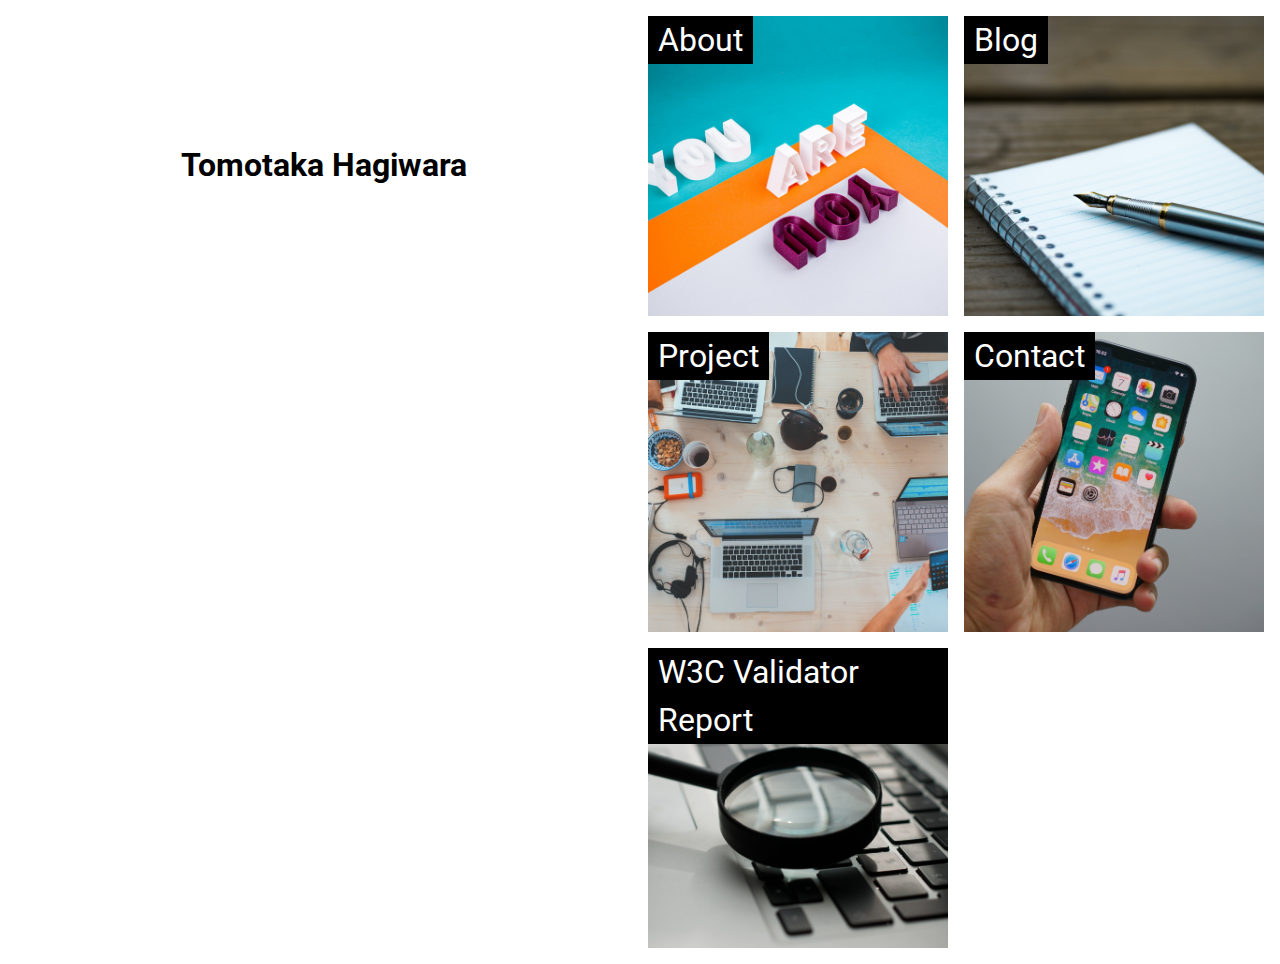
<file: Portfolio/index.html>
<!DOCTYPE html>
<html lang="en">
<head>
	<meta charset="UTF-8">
	<meta name="viewport" content="width=device-width, initial-scale=1.0">
	<link rel="stylesheet" href="css/stylesheet.css">
	<title>Portforio</title>
	<link rel="stylesheet" href="css/main.css">
	<!-- CSS reset page -->
	<link rel="stylesheet" href="css/reset.css">
	<!-- Google Font -->
	<link rel="preconnect" href="https://fonts.googleapis.com">
	<link rel="preconnect" href="https://fonts.gstatic.com" crossorigin>
	<link href="https://fonts.googleapis.com/css2?family=Roboto:wght@300&display=swap" rel="stylesheet">
</head>
<body>
	<div class="image-grid">
		<div class="image-grid-col-2 image-grid-row-2" >
			<h1 id="profile">Tomotaka Hagiwara</h1>
		</div>
		<div class="contents">
			<p>About</p>
			<a href="about.html"><img src="img/about.jpg" alt="About"></a>
		</div>
		<div class="contents">
			<p>Blog</p>
			<a href="blog.html"><img src="img/blog.jpg" alt="Blog"></a>
		</div>
		<div class="contents">
			<p>Project</p>
			<a href="projects.html"><img src="img/project-image.jpg" alt="Project"></a>
		</div>
		<div class="contents">
			<p>Contact</p>
			<a href="contact.html"><img src="img/contact-us.jpg" alt="Contact"></a>
		</div>
		<div class="contents">
			<p>W3C Validator Report</p>
			<a href=""><img src="img/validator.jpg" alt="W3C Validator"></a>
		</div>
	</div>
</body>
</html>
</file>
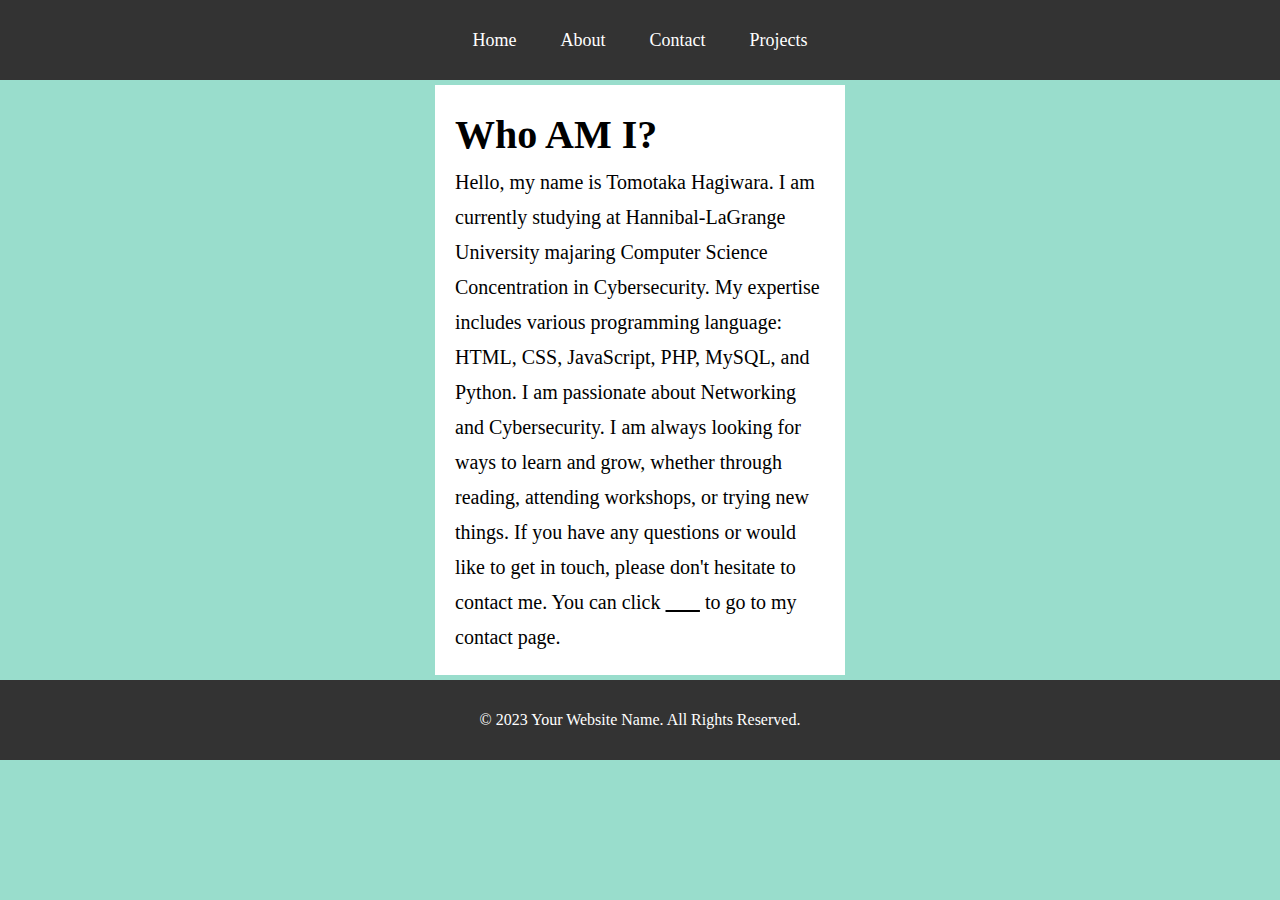
<file: Portfolio/about.html>
<!DOCTYPE html>
<html>
    <head>
        <link rel="stylesheet" href="css/about.css">
        <link rel="stylesheet" href="css/reset.css">
        <link rel="stylesheet" href="css/contact.css">
        <link rel="stylesheet" href="css/stylesheet.css">
        <title>About Me</title>
    </head>
    <body>
        <!-- semantic/structural elements -->
        <header>
            <nav class="nav-top">
                <ul>
                    <li><a href="index.html">Home</a></li>
                    <li><a href="about.html">About</a></li>
                    <li><a href="contact.html">Contact</a></li>
                    <li><a href="projects.html">Projects</a></li>
                </ul>
            </nav>
        </header>
        <!-- semantic/structural elements -->
        <section class="container about-me">
            <div class="introduction">
                <h1 id="who-am-i">Who AM I?</h1>
                <p class="introduce-myself">Hello, my name is Tomotaka Hagiwara. I am currently studying at Hannibal-LaGrange University majaring Computer Science Concentration in Cybersecurity.
                    My expertise includes various programming language: HTML, CSS, JavaScript, PHP, MySQL, and Python.
                    I am passionate about Networking and Cybersecurity.
                    I am always looking for ways to learn and grow, whether through reading, attending workshops, or trying new things.
                    If you have any questions or would like to get in touch, please don't hesitate to contact me. You can click <u class="underline"><a href="contact.html">here</a></u> to go to my contact page.</p>
            </div>
        </section>
        <!-- semantic/structural elements -->
        <footer><p>&copy; 2023 Your Website Name. All Rights Reserved.</p></footer>
    </body>
</html>
</file>
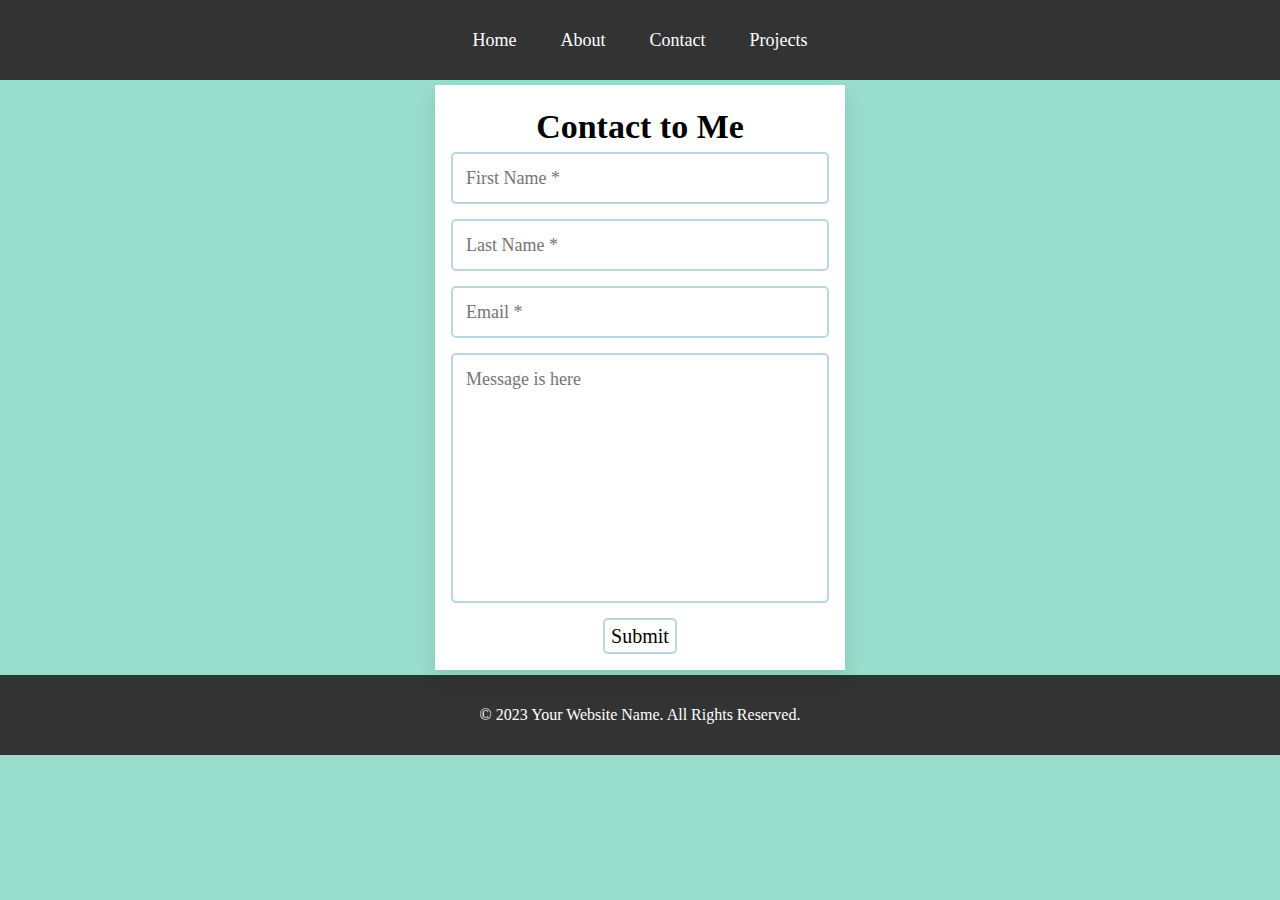
<file: Portfolio/contact.html>
<!DOCTYPE html>
<html>
    <head>
        <link rel="stylesheet" href="css/reset.css">
        <link rel="stylesheet" href="css/contact.css">
        <link rel="stylesheet" href="css/stylesheet.css">
        <!-- JQuery -->
        <script src="https://code.jquery.com/jquery-3.6.4.js" integrity="sha256-a9jBBRygX1Bh5lt8GZjXDzyOB+bWve9EiO7tROUtj/E=" crossorigin="anonymous"></script>
        <title>Contact</title>
    </head>
    <body>
        <!-- semantic/structural elements -->
        <header class="nav-top">
            <ul>
                <li><a href="index.html">Home</a></li>
                <li><a href="about.html">About</a></li>
                <li><a href="contact.html">Contact</a></li>
                <li><a href="projects.html">Projects</a></li>
            </ul>
        </header>
        <!-- semantic/structural elements -->
        <section class="container">
            <div class="name-class">
                <h1 id="content-header">Contact to Me</h1>
                <form action="">
                    <input type="text" id="first-name" class="input-text" required placeholder="First Name *">
                    <input type="text" id="last-name" class="input-text" required placeholder="Last Name *">
                    <input type="text" id="email" class="input-text" required placeholder="Email *">
                    <textarea name="inf" id="concact_inf" cols="30" rows="10" placeholder="Message is here"></textarea>
                    <input type="submit" value="Submit" id="btn-submit">
                </form>
            </div>
        </section>
        <footer><p>&copy; 2023 Your Website Name. All Rights Reserved.</p></footer>
        <script src="js/main.js"></script>
    </body>
</html>
</file>
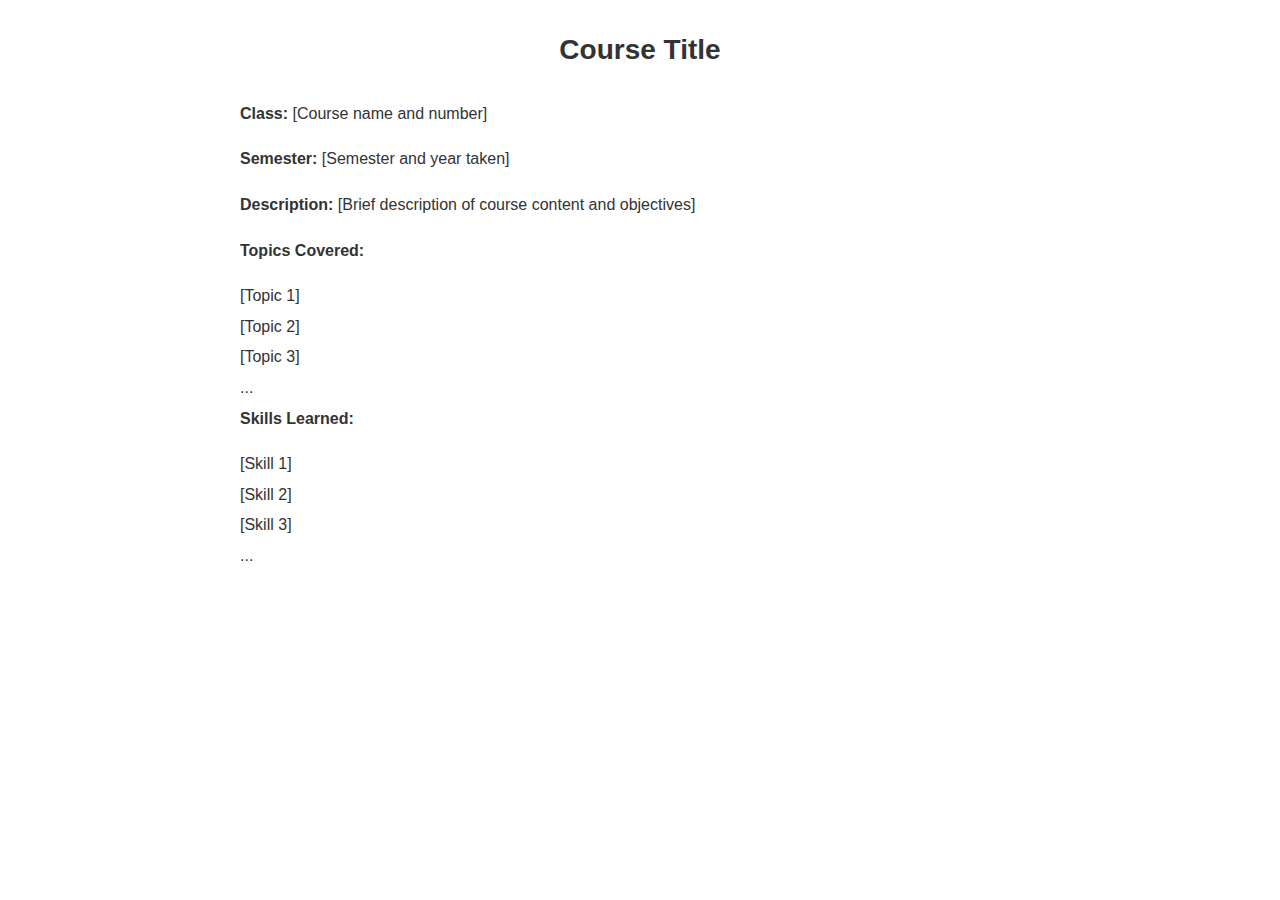
<file: Portfolio/projects/creative problem solving.html>
<!DOCTYPE html>
<html>
    <head>
        <title>Ethical-Hacking</title>
        <link rel="stylesheet" href="each-project.css">

    </head>
    <body>
        <div class="course-description">
            <h3>Course Title</h3>
            <p><strong>Class:</strong> [Course name and number]</p>
            <p><strong>Semester:</strong> [Semester and year taken]</p>
            <p><strong>Description:</strong> [Brief description of course content and objectives]</p>
            <p><strong>Topics Covered:</strong></p>
            <ul>
              <li>[Topic 1]</li>
              <li>[Topic 2]</li>
              <li>[Topic 3]</li>
              <li>...</li>
            </ul>
            <p><strong>Skills Learned:</strong></p>
            <ul>
              <li>[Skill 1]</li>
              <li>[Skill 2]</li>
              <li>[Skill 3]</li>
              <li>...</li>
            </ul>
          </div>
    </body>
</html>
</file>
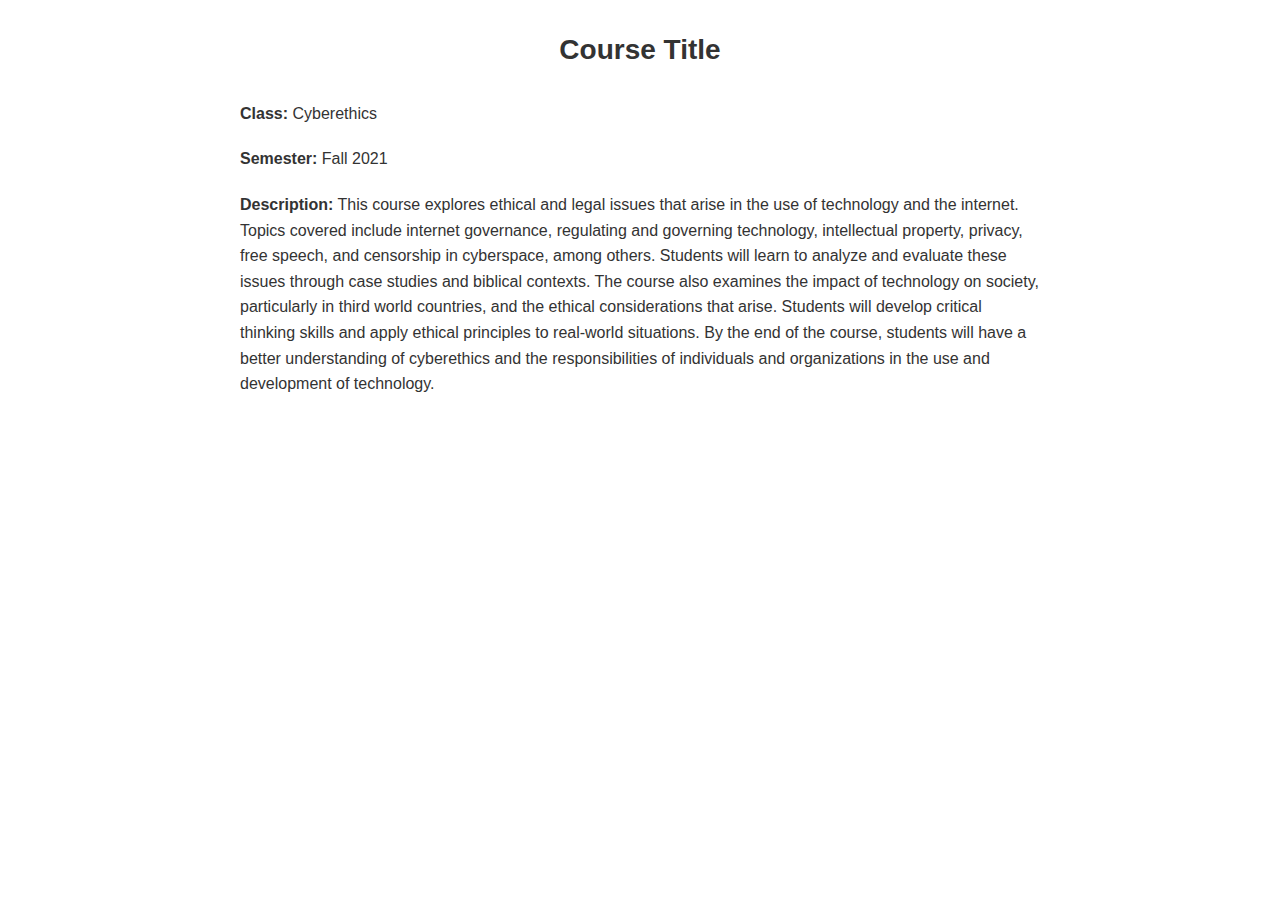
<file: Portfolio/projects/cyberethics.html>
<!DOCTYPE html>
<html>
    <head>
        <title>Ethical-Hacking</title>
        <link rel="stylesheet" href="each-project.css">

    </head>
    <body>
        <div class="course-description">
            <h3>Course Title</h3>
            <p><strong>Class:</strong> Cyberethics</p>
            <p><strong>Semester:</strong> Fall 2021</p>
            <p><strong>Description:</strong> This course explores ethical and legal issues that arise in the use of technology and the internet. Topics covered include internet governance, regulating and governing technology, intellectual property, privacy, free speech, and censorship in cyberspace, among others. Students will learn to analyze and evaluate these issues through case studies and biblical contexts. The course also examines the impact of technology on society, particularly in third world countries, and the ethical considerations that arise. Students will develop critical thinking skills and apply ethical principles to real-world situations. By the end of the course, students will have a better understanding of cyberethics and the responsibilities of individuals and organizations in the use and development of technology.</p>
        </div>
    </body>
</html>
</file>
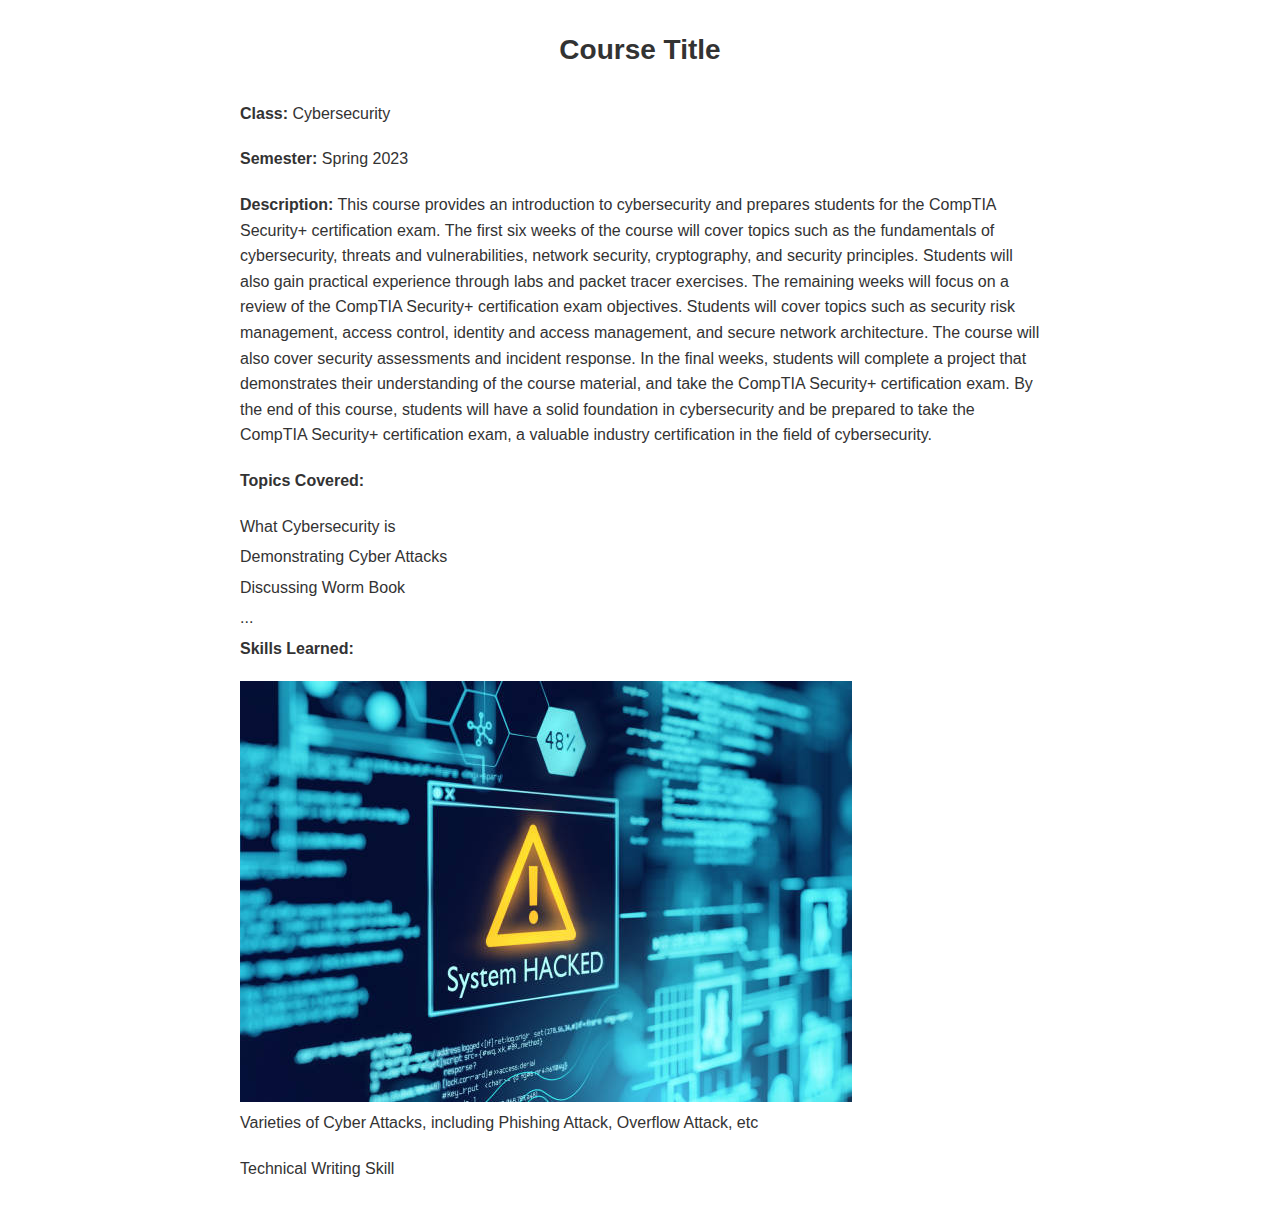
<file: Portfolio/projects/cybersecurity.html>
<!DOCTYPE html>
<html>
    <head>
        <title>Cybersecurity</title>
        <link rel="stylesheet" href="each-project.css">

    </head>
    <body>
        <div class="course-description">
            <h3>Course Title</h3>
            <p><strong>Class:</strong> Cybersecurity</p>
            <p><strong>Semester:</strong> Spring 2023</p>
            <p><strong>Description:</strong> This course provides an introduction to cybersecurity and prepares students for the CompTIA Security+ certification exam. The first six weeks of the course will cover topics such as the fundamentals of cybersecurity, threats and vulnerabilities, network security, cryptography, and security principles. Students will also gain practical experience through labs and packet tracer exercises.

              The remaining weeks will focus on a review of the CompTIA Security+ certification exam objectives. Students will cover topics such as security risk management, access control, identity and access management, and secure network architecture. The course will also cover security assessments and incident response.
              
              In the final weeks, students will complete a project that demonstrates their understanding of the course material, and take the CompTIA Security+ certification exam.
              
              By the end of this course, students will have a solid foundation in cybersecurity and be prepared to take the CompTIA Security+ certification exam, a valuable industry certification in the field of cybersecurity.</p>
            <p><strong>Topics Covered:</strong></p>
            <ul>
              <li>What Cybersecurity is</li>
              <li>Demonstrating Cyber Attacks</li>
              <li>Discussing Worm Book</li>
              <li>...</li>
            </ul>
            <p><strong>Skills Learned:</strong></p>
            <ul>
              <li><img src="img-project/cyber attack.jpg" alt="Skill 1 Image">
              <p>Varieties of Cyber Attacks, including Phishing Attack, Overflow Attack, etc</p>
              </li>
              <li>Technical Writing Skill</li>
            </ul>
          </div>
    </body>
</html>
</file>
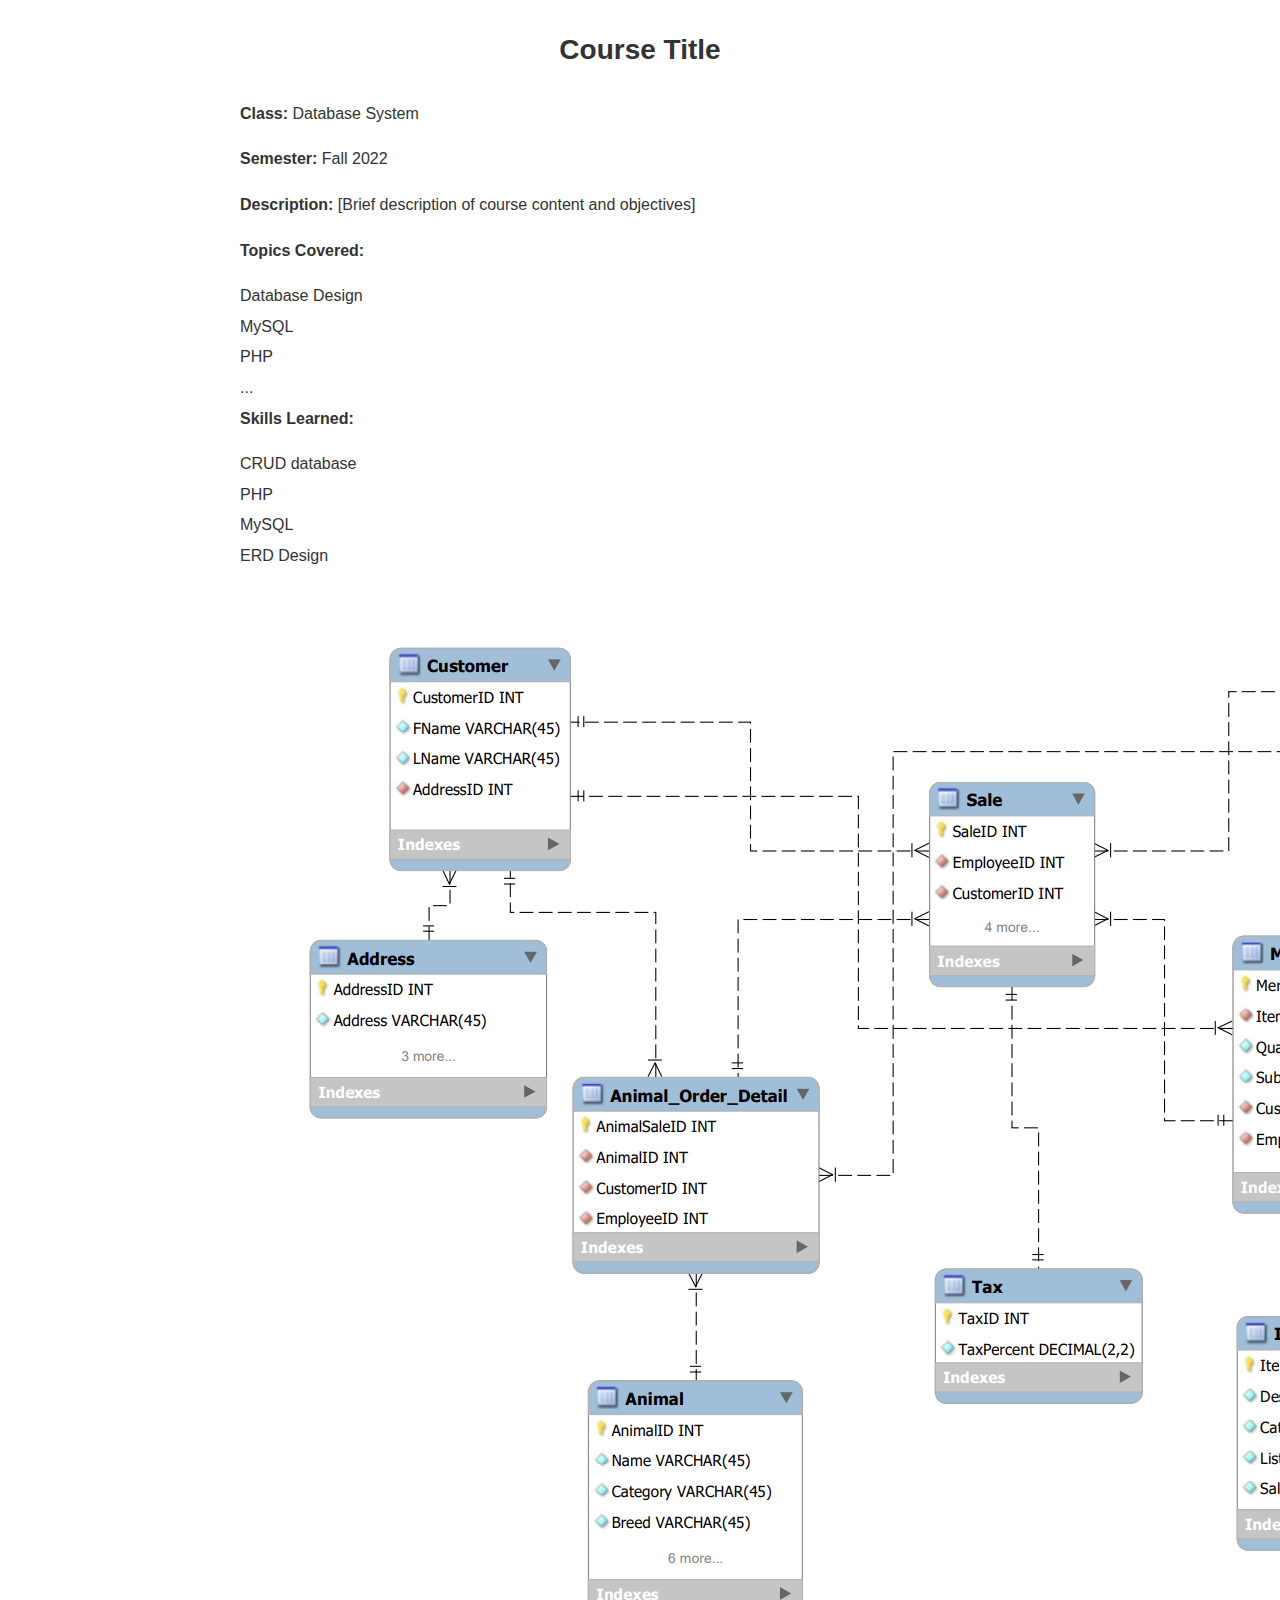
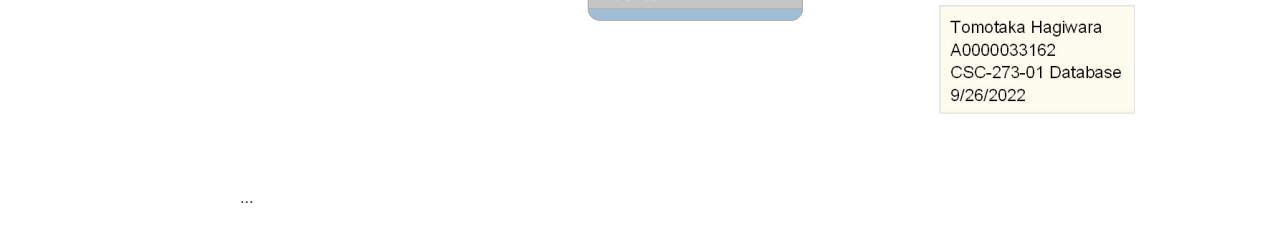
<file: Portfolio/projects/database system.html>
<!DOCTYPE html>
<html>
    <head>
        <title>Database System</title>
        <link rel="stylesheet" href="each-project.css">

    </head>
    <body>
        <div class="course-description">
            <h3>Course Title</h3>
            <p><strong>Class:</strong> Database System</p>
            <p><strong>Semester:</strong> Fall 2022</p>
            <p><strong>Description:</strong> [Brief description of course content and objectives]</p>
            <p><strong>Topics Covered:</strong></p>
            <ul>
              <li>Database Design</li>
              <li>MySQL</li>
              <li>PHP</li>
              <li>...</li>
            </ul>
            <p><strong>Skills Learned:</strong></p>
            <ul>
              <li>CRUD database</li>
              <li>PHP</li>
              <li>MySQL</li>
              <li>ERD Design
                <img src="img-project/database-ERD.png" alt="">
              </li>
              <li>...</li>
            </ul>
          </div>
    </body>
</html>
</file>
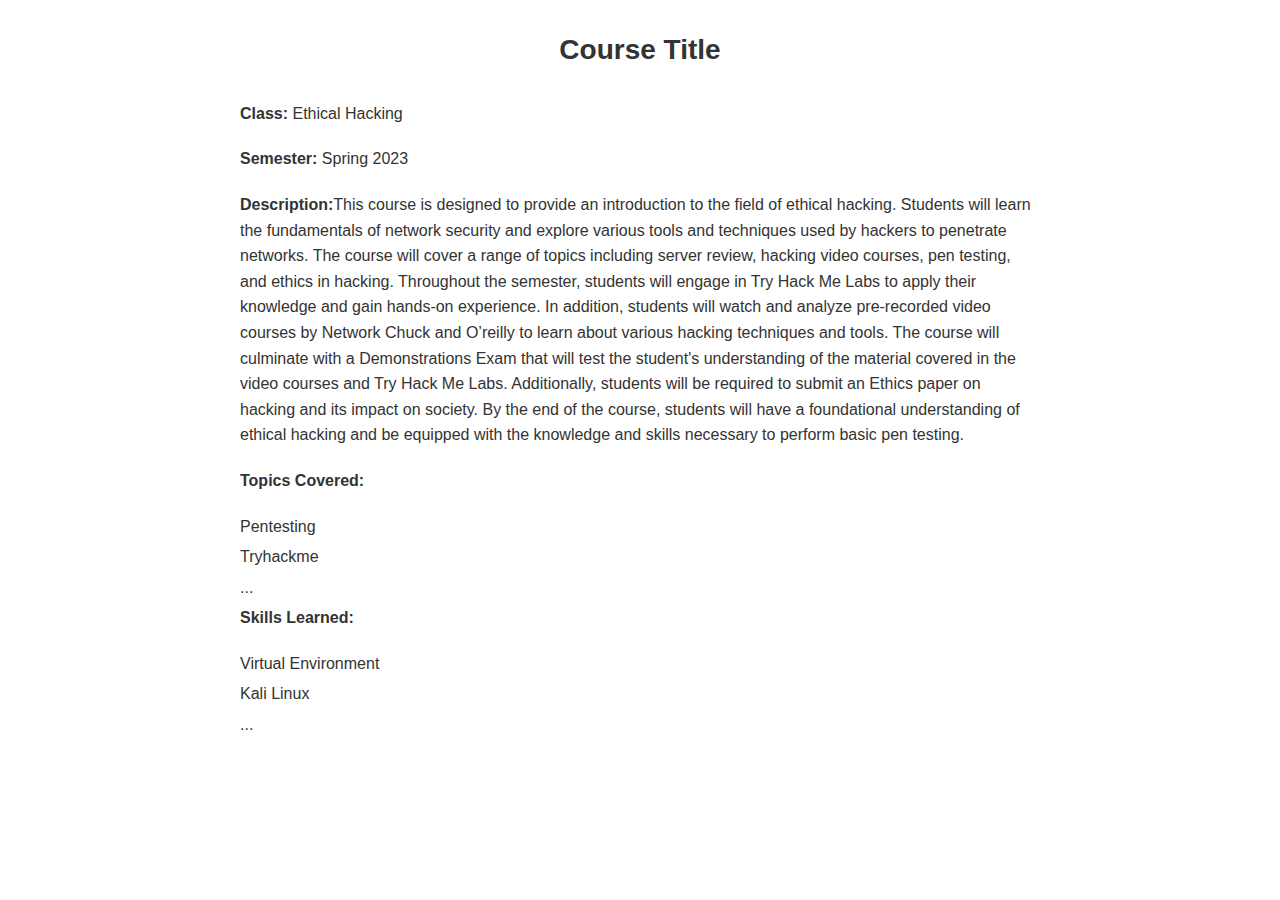
<file: Portfolio/projects/ethical-hacking.html>
<!DOCTYPE html>
<html>
    <head>
        <title>Ethical-Hacking</title>
        <link rel="stylesheet" href="each-project.css">

    </head>
    <body>
        <div class="course-description">
            <h3>Course Title</h3>
            <p><strong>Class:</strong> Ethical Hacking</p>
            <p><strong>Semester:</strong> Spring 2023</p>
            <p><strong>Description:</strong>This course is designed to provide an introduction to the field of ethical hacking. Students will learn the fundamentals of network security and explore various tools and techniques used by hackers to penetrate networks. The course will cover a range of topics including server review, hacking video courses, pen testing, and ethics in hacking.

              Throughout the semester, students will engage in Try Hack Me Labs to apply their knowledge and gain hands-on experience. In addition, students will watch and analyze pre-recorded video courses by Network Chuck and O’reilly to learn about various hacking techniques and tools.
              
              The course will culminate with a Demonstrations Exam that will test the student's understanding of the material covered in the video courses and Try Hack Me Labs. Additionally, students will be required to submit an Ethics paper on hacking and its impact on society.
              
              By the end of the course, students will have a foundational understanding of ethical hacking and be equipped with the knowledge and skills necessary to perform basic pen testing.</p>
            <p><strong>Topics Covered:</strong></p>
            <ul>
              <li>Pentesting</li>
              <li>Tryhackme</li>
              <li></li>
              <li>...</li>
            </ul>
            <p><strong>Skills Learned:</strong></p>
            <ul>
              <li>Virtual Environment</li>
              <li>Kali Linux</li>
              <li></li>
              <li>...</li>
            </ul>
          </div>
    </body>
</html>
</file>
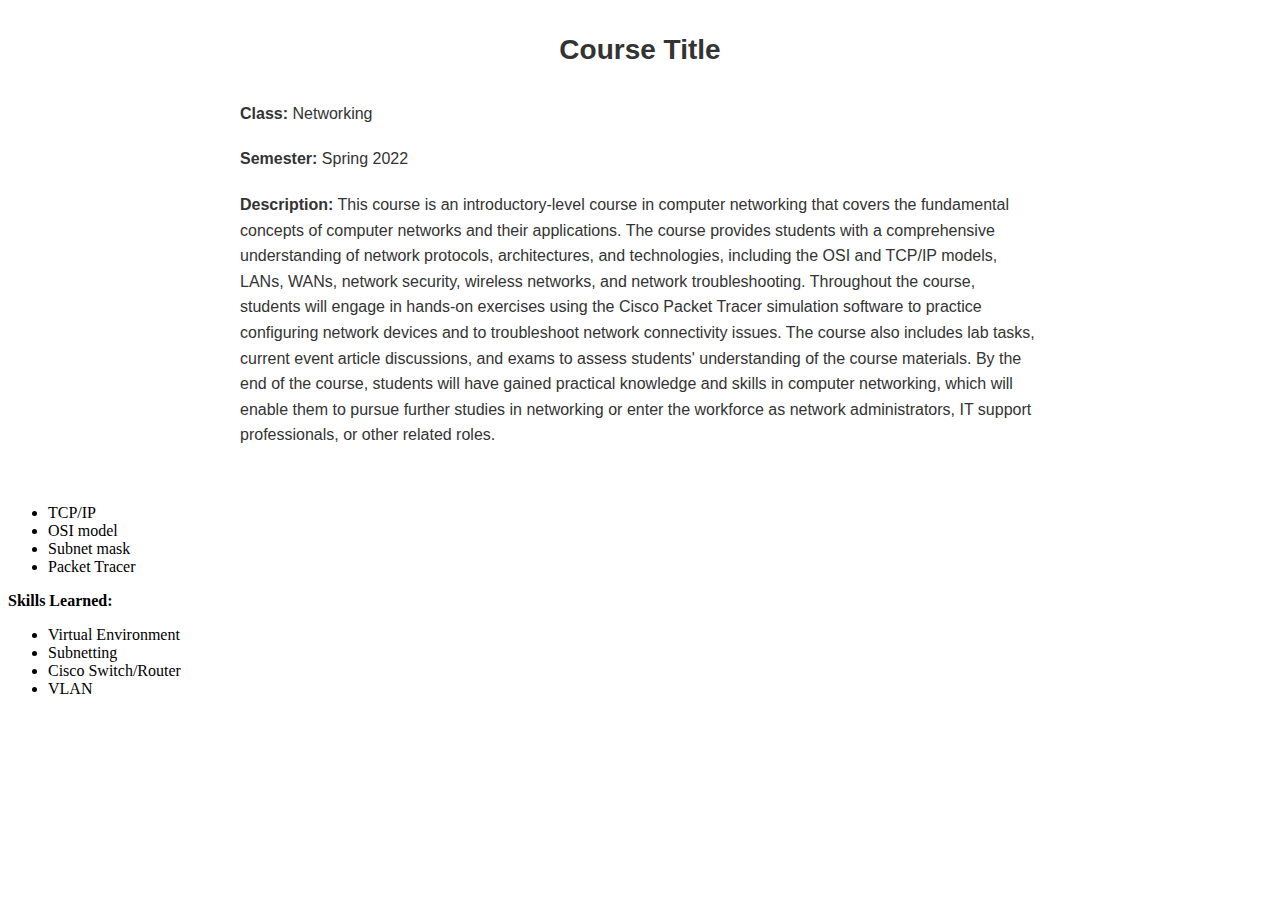
<file: Portfolio/projects/networking.html>
<!DOCTYPE html>
<html>
    <head>
        <title>Ethical-Hacking</title>
        <link rel="stylesheet" href="each-project.css">

    </head>
    <body>
        <div class="course-description">
            <h3>Course Title</h3>
            <p><strong>Class:</strong> Networking</p>
            <p><strong>Semester:</strong> Spring 2022</p>
            <p><strong>Description:</strong> This course is an introductory-level course in computer networking that covers the fundamental concepts of computer networks and their applications. The course provides students with a comprehensive understanding of network protocols, architectures, and technologies, including the OSI and TCP/IP models, LANs, WANs, network security, wireless networks, and network troubleshooting.

              Throughout the course, students will engage in hands-on exercises using the Cisco Packet Tracer simulation software to practice configuring network devices and to troubleshoot network connectivity issues. The course also includes lab tasks, current event article discussions, and exams to assess students' understanding of the course materials.
              
              By the end of the course, students will have gained practical knowledge and skills in computer networking, which will enable them to pursue further studies in networking or enter the workforce as network administrators, IT support professionals, or other related roles.</p>
          </div>

          <ul>
            <li>TCP/IP</li>
            <li>OSI model</li>
            <li>Subnet mask</li>
            <li>Packet Tracer</li>
          </ul>
          <p><strong>Skills Learned:</strong></p>
          <ul>
            <li>Virtual Environment</li>
            <li>Subnetting</li>
            <li>Cisco Switch/Router</li>
            <li>VLAN</li>
          </ul>
    </body>
</html>
</file>
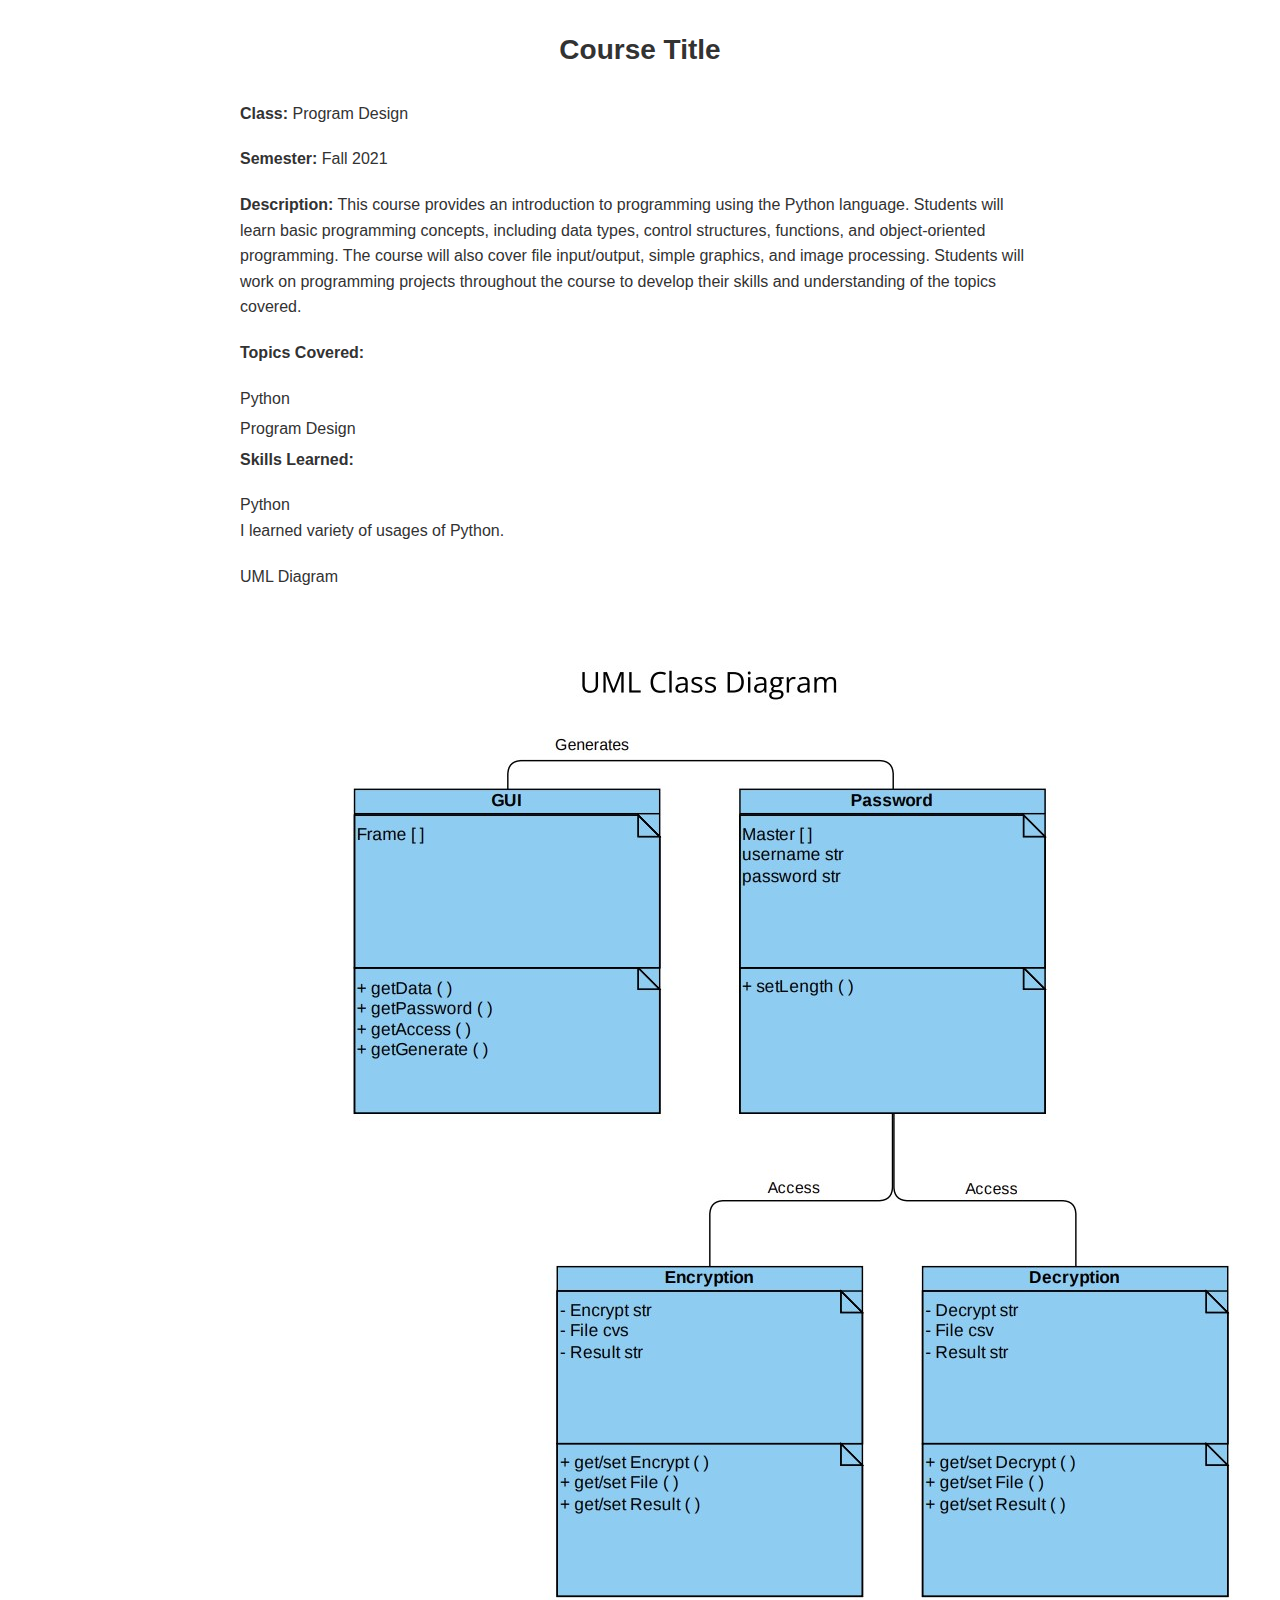
<file: Portfolio/projects/program design.html>
<!DOCTYPE html>
<html>
    <head>
        <title>Program Design</title>
        <link rel="stylesheet" href="each-project.css">

    </head>
    <body>
        <div class="course-description">
            <h3>Course Title</h3>
            <p><strong>Class:</strong> Program Design</p>
            <p><strong>Semester:</strong> Fall 2021</p>
            <p><strong>Description:</strong> This course provides an introduction to programming using the Python language. Students will learn basic programming concepts, including data types, control structures, functions, and object-oriented programming. The course will also cover file input/output, simple graphics, and image processing. Students will work on programming projects throughout the course to develop their skills and understanding of the topics covered.</p>
            <p><strong>Topics Covered:</strong></p>
            <ul>
              <li>Python</li>
              <li>Program Design</li>
            </ul>

            <p><strong>Skills Learned:</strong></p>
            <ul>
              <li>Python<p>
                I learned variety of usages of Python.
              </p></li>
              <li>
                <p>UML Diagram</p>
                <img src="img-project/UML design.jpg" alt="">
              </li>
            </ul> 
          </div>
    </body>
</html>
</file>
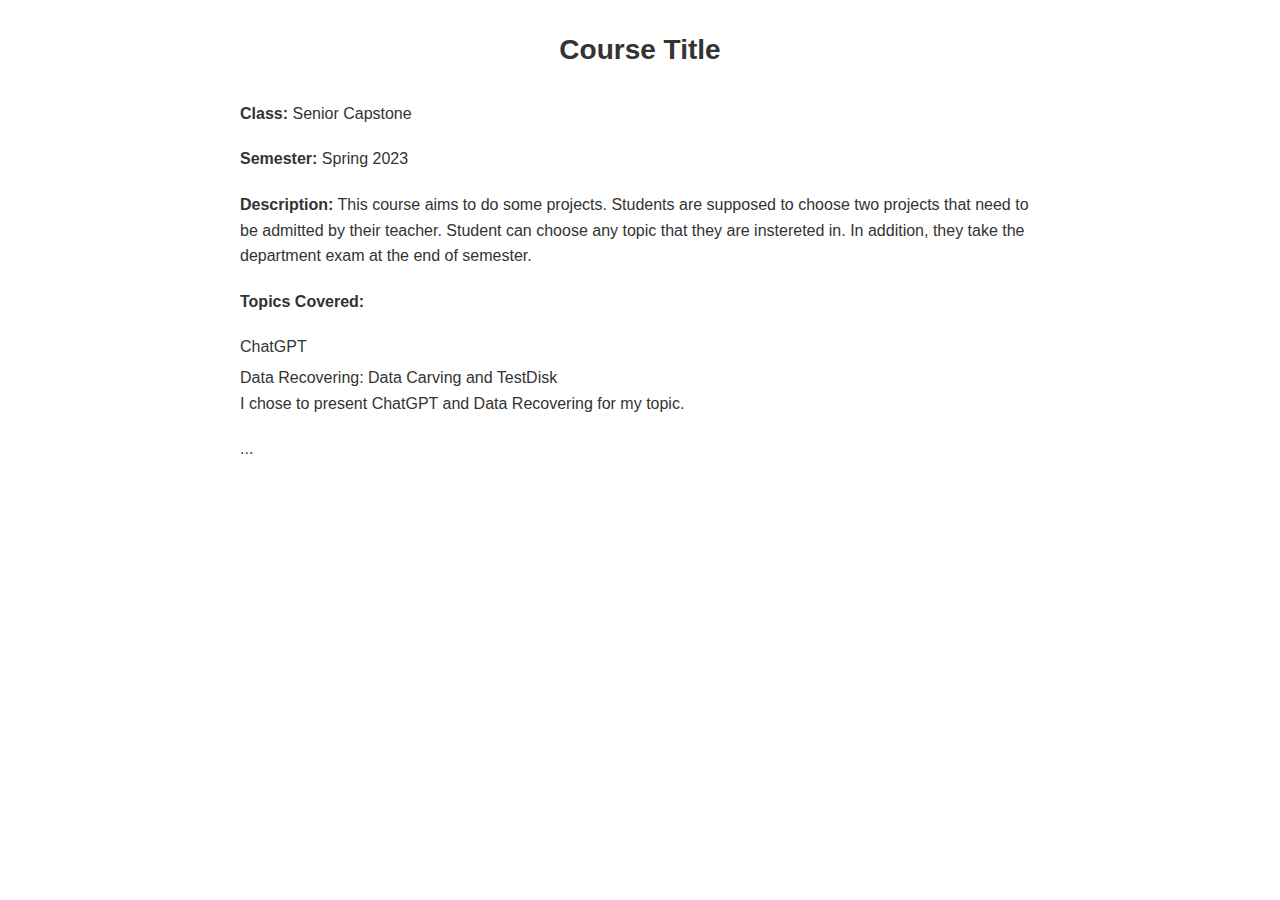
<file: Portfolio/projects/senior capstone.html>
<!DOCTYPE html>
<html>
    <head>
        <title>Senior Capstone</title>
        <link rel="stylesheet" href="each-project.css">

    </head>
    <body>
        <div class="course-description">
            <h3>Course Title</h3>
            <p><strong>Class:</strong> Senior Capstone</p>
            <p><strong>Semester:</strong> Spring 2023</p>
            <p><strong>Description:</strong> This course aims to do some projects. Students are supposed to choose two projects that need to be admitted by their teacher.
            Student can choose any topic that they are instereted in. In addition, they take the department exam at the end of semester.</p>
            <p><strong>Topics Covered:</strong></p>
            <ul>
              <li>ChatGPT</li>
              <li>Data Recovering: Data Carving and TestDisk
                <p>I chose to present ChatGPT and Data Recovering for my topic. </p>
              </li>
              <li></li>
              <li>...</li>
            </ul>
          </div>
    </body>
</html>
</file>
<file: Portfolio/css/stylesheet.css>
footer {
    display: flex;
    justify-content: center;
    align-items: center;
    height: 80px;
    background-color: #333;
    color: #fff;
}
</file>
<file: Portfolio/css/main.css>
body {
	margin: 0;
	font-family: 'Roboto', sans-serif;
}

.image-grid {
	--gap: 16px;
	--num-cols: 4;
	--row-height: 300px;

	box-sizing: border-box;
	padding: var(--gap);

	display: grid;
	grid-template-columns: repeat(var(--num-cols), 1fr);
	grid-auto-rows: var(--row-height);
	gap: var(--gap);
}

.image-grid> div> a> img {
	width: 100%;
	height: 100%;
	object-fit: cover;
}

.image-grid-col-2 {
	grid-column: span 2;
}

.image-grid-row-2 {
	grid-row: span 3;
}

/* Anything udner 1024px */
@media screen and (max-width: 1024px) {
	.image-grid {
		--num-cols: 2;
		--row-height: 200px;
	}
}

#profile {
	text-align: center;
	padding: 125px 0;
}

.image-grid .contents {
	position: relative;
	color: #fff;
}

p {
	position: absolute;
	font-size: 2rem;
	background-color: black;
	padding-left: 10px;
	padding-right: 10px;
}
</file>
<file: Portfolio/css/about.css>
/*
.container.about-me {
    grid-row: 2 / span 2;
    grid-column: 2 / span 1;
}
*/
.introduce-myself {
    line-height: 35px;
    font-size: 20px;
}

#who-am-i {
    font-size: 40px;
}

.underline {
    text-decoration: underline;
}

.introduction {
    grid-row: 1 / span 1;
    grid-column: 2 / span 1;
    padding: 20px;
    background-color: #fff;
}
</file>
<file: Portfolio/css/contact.css>
.course-grid {
    display: grid;
    grid-template-columns: repeat(auto-fit, minmax(250px, 1fr));
    gap: 1rem;
    margin: 25px 80px;
  }

.name-class {
    background-color: #fff;
    box-shadow: 0 0.5rem 1rem rgba(0, 0, 0, 0.1);
    padding: 1rem;
    text-align: center;

    grid-row: 1 / span 1;
    grid-column: 2 / span 1; 
}

header {
    display: flex;
    justify-content: center;
    align-items: center;
    height: 80px;
    background-color: #333;
    color: #fff;
}



li {
    display: inline-block;
    font-size: 18px;
    margin: 5px 10px 5px 10px; 
    padding: 5px 10px 5px 10px;
    border-radius: 5px;
}

.input-text {
    display: block;
    font-weight:500;
    font-size: 18px;
    border-radius: 5px;
    line-height: 22px;
    background-color: transparent;
    border:2px solid #BAD7DF;
    transition: all 0.3s;
    padding: 13px;
    margin-bottom: 15px;
    width:100%;
    box-sizing: border-box;
    outline:0;
}

textarea {
    display: block;
    resize:vertical;
    border: 2px solid #BAD7DF;
    border-radius: 5px;
    line-height: 22px;
    width: 100%;
    resize: none;
    background-color: transparent;
    padding: 13px;
    font-weight: 500;
    font-size: 18px;
    margin-bottom: 15px;
    outline: 0;
}

/*body*/
section {
    display: grid;
    grid-template-columns: repeat(3, 1fr);
    grid-template-rows: repeat(1, 1fr);
    background-color: #99DDCC;
    margin: 5px 25px;
}

/*Contact form*/
#content-header {
    text-align: center;
    font-size: 34px;
    grid-row: 1 / span 1;
    grid-column: 2 / span 1;

}





* {
    text-decoration: none;
}

@media only screen and (max-width: 1024px) {
    .container {
        grid-row: 4 / span 1;
        grid-column: 1 / -1;
	}
    
    .nav-top {
        grid-row: 1 / span 1;
        grid-column: 1 / -1;
    }
}

  
#btn-submit {
    background-color: transparent;
    outline: 0;
    border:2px solid #BAD7DF;
    border-radius: 5px;
    text-align: center;
    font-size: 20px;
}

#btn-submit:hover {
    background-color: #99DDCC;
    border:2px solid #fff;
}

a {
    color: #fff;
    text-decoration: none;
  }

header ul {
    list-style: none;
    margin: 0;
    padding: 0;
    display: inline-block;
}

header li {
    display: inline-block;
    margin: 0 10px;
}

header a {
    color: #fff;
    text-decoration: none;
}

header a:hover {
    border-bottom: 2px solid #fff;
}

body {
    background-color: #99DDCC;
}
</file>
<file: Portfolio/projects/each-project.css>
/* Style for Course Description */
.course-description {
  max-width: 800px;
  margin: auto;
  padding: 20px;
  font-family: Arial, sans-serif;
  font-size: 16px;
  line-height: 1.6;
  color: #333;
}

.course-description h3 {
  font-size: 28px;
  margin-top: 0;
  text-align: center;
}

.course-description p {
  margin: 0 0 20px;
}

.course-description p strong {
  font-weight: bold;
}

.course-description ul {
  margin: 0;
  padding: 0;
  list-style: none;
}

.course-description li {
  margin-bottom: 5px;
}

/* Style for Links */
a {
  color: #0070c0;
  text-decoration: none;
}

a:hover {
  text-decoration: underline;
}
</file>
